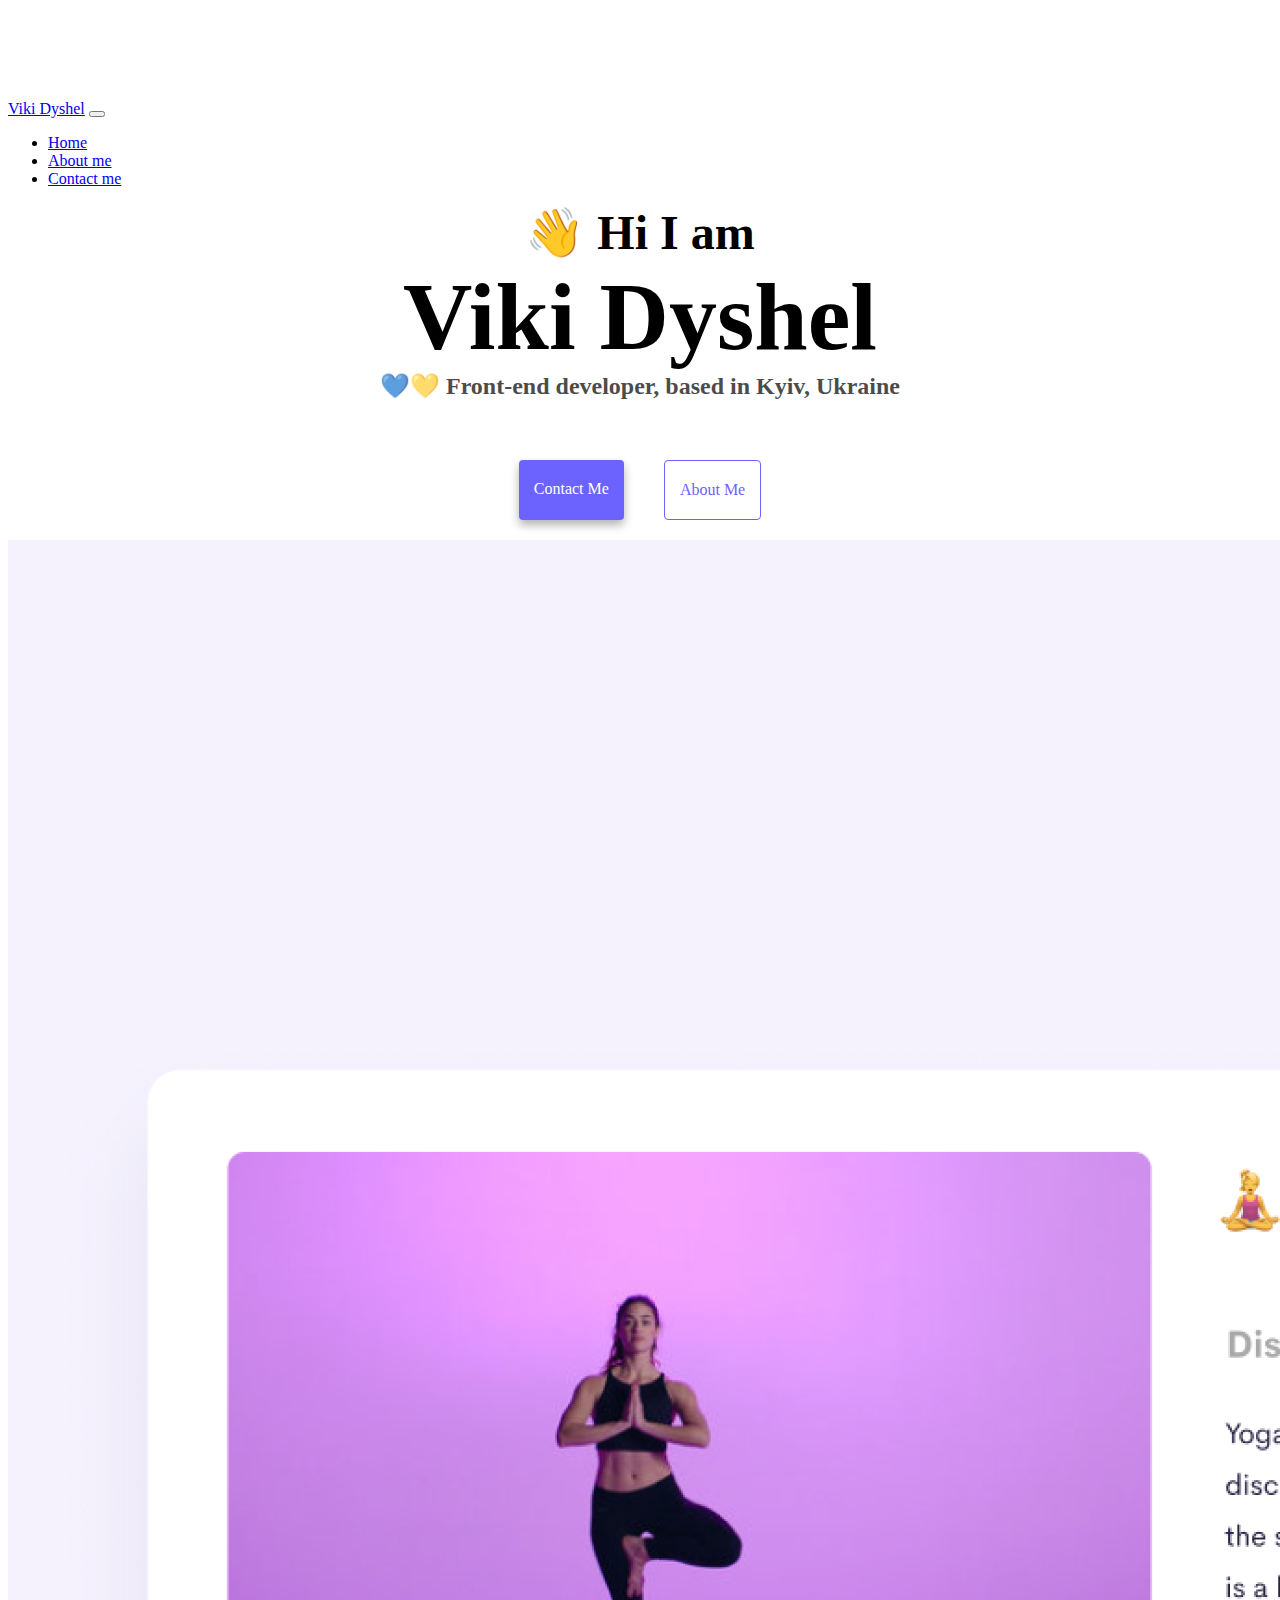
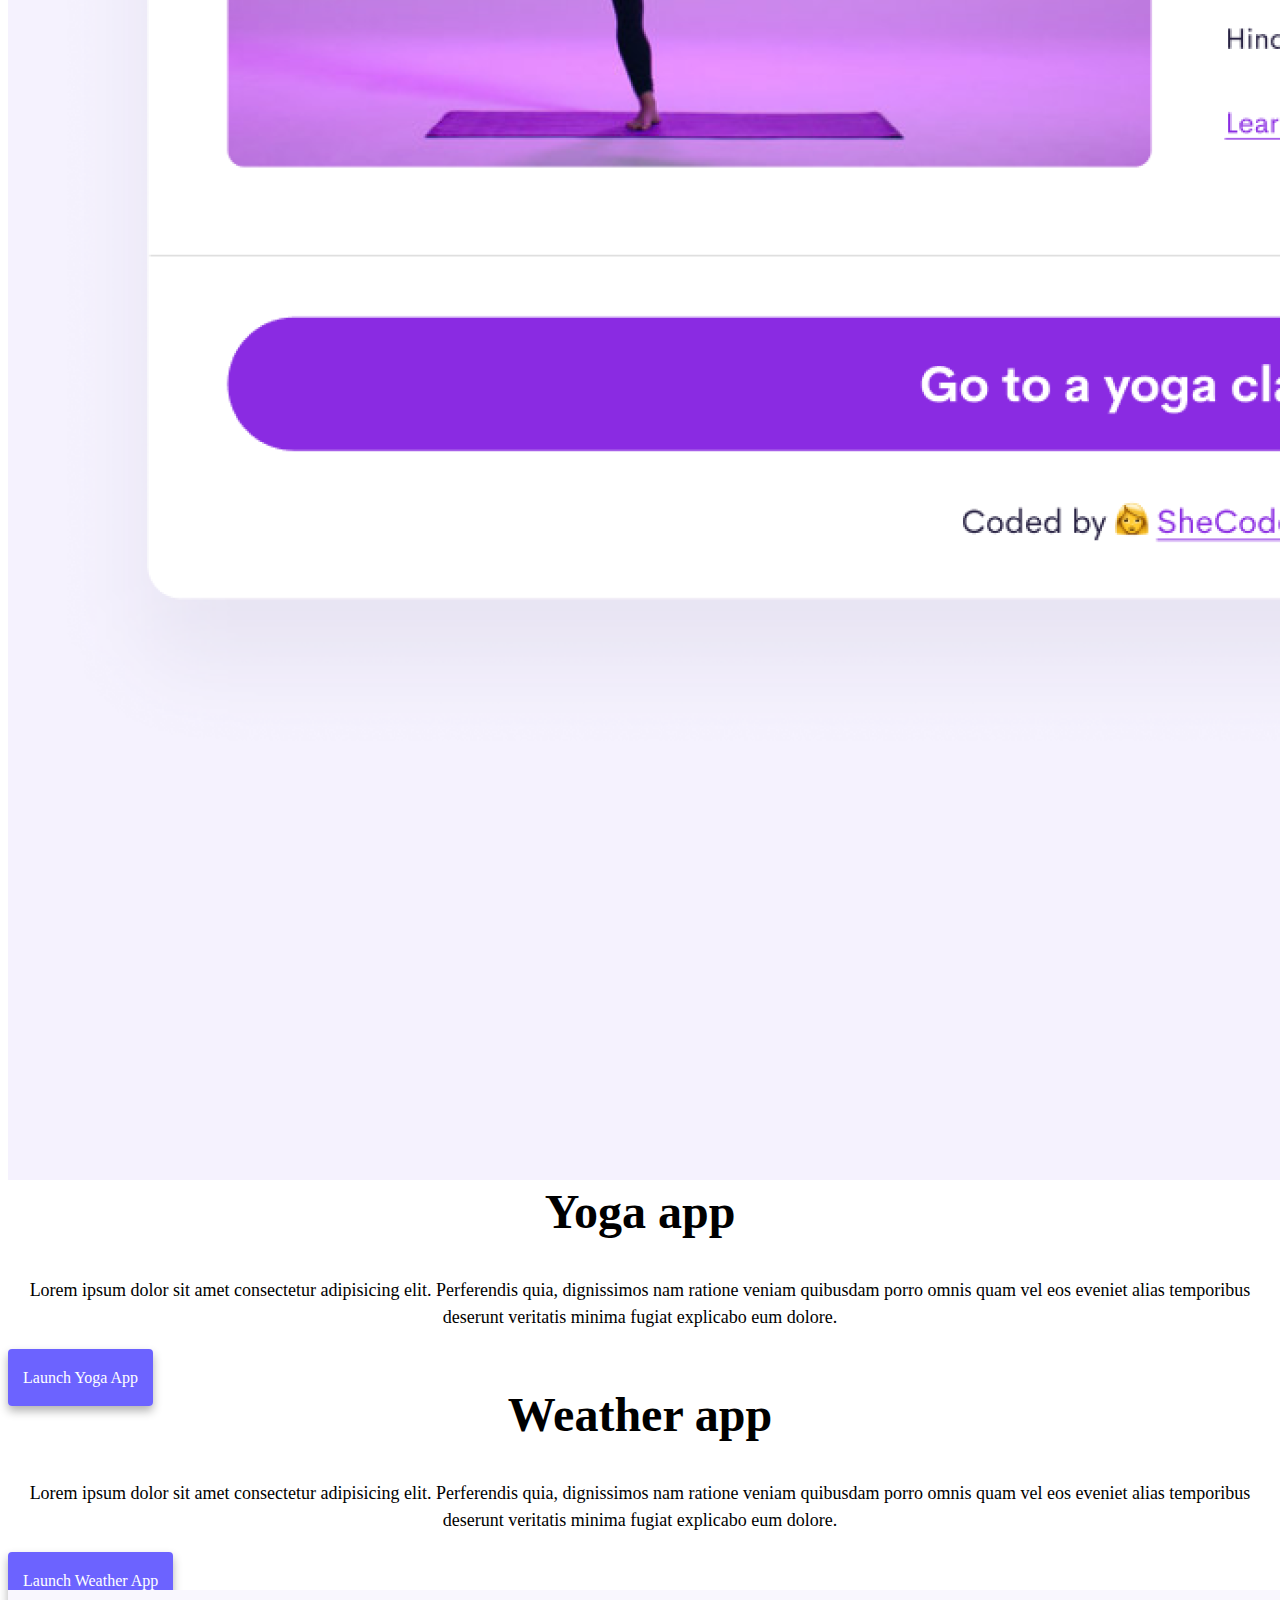
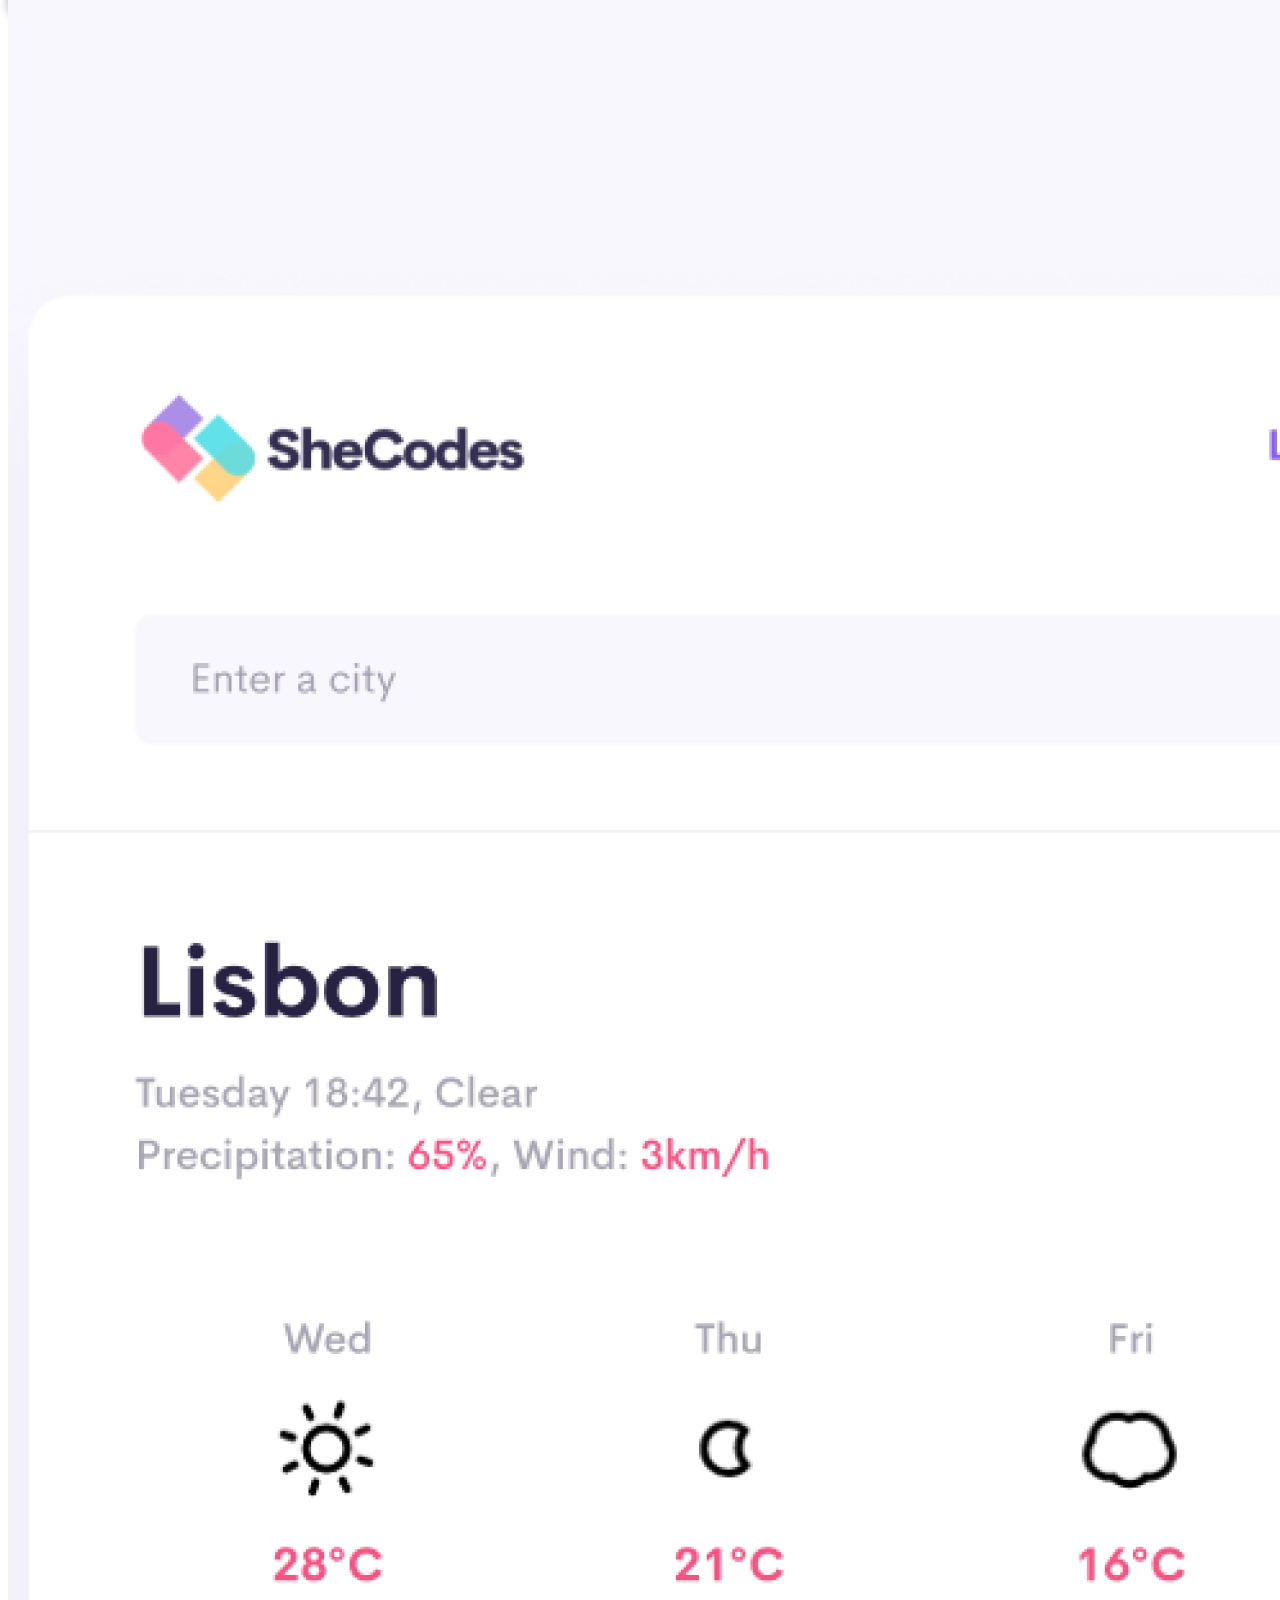
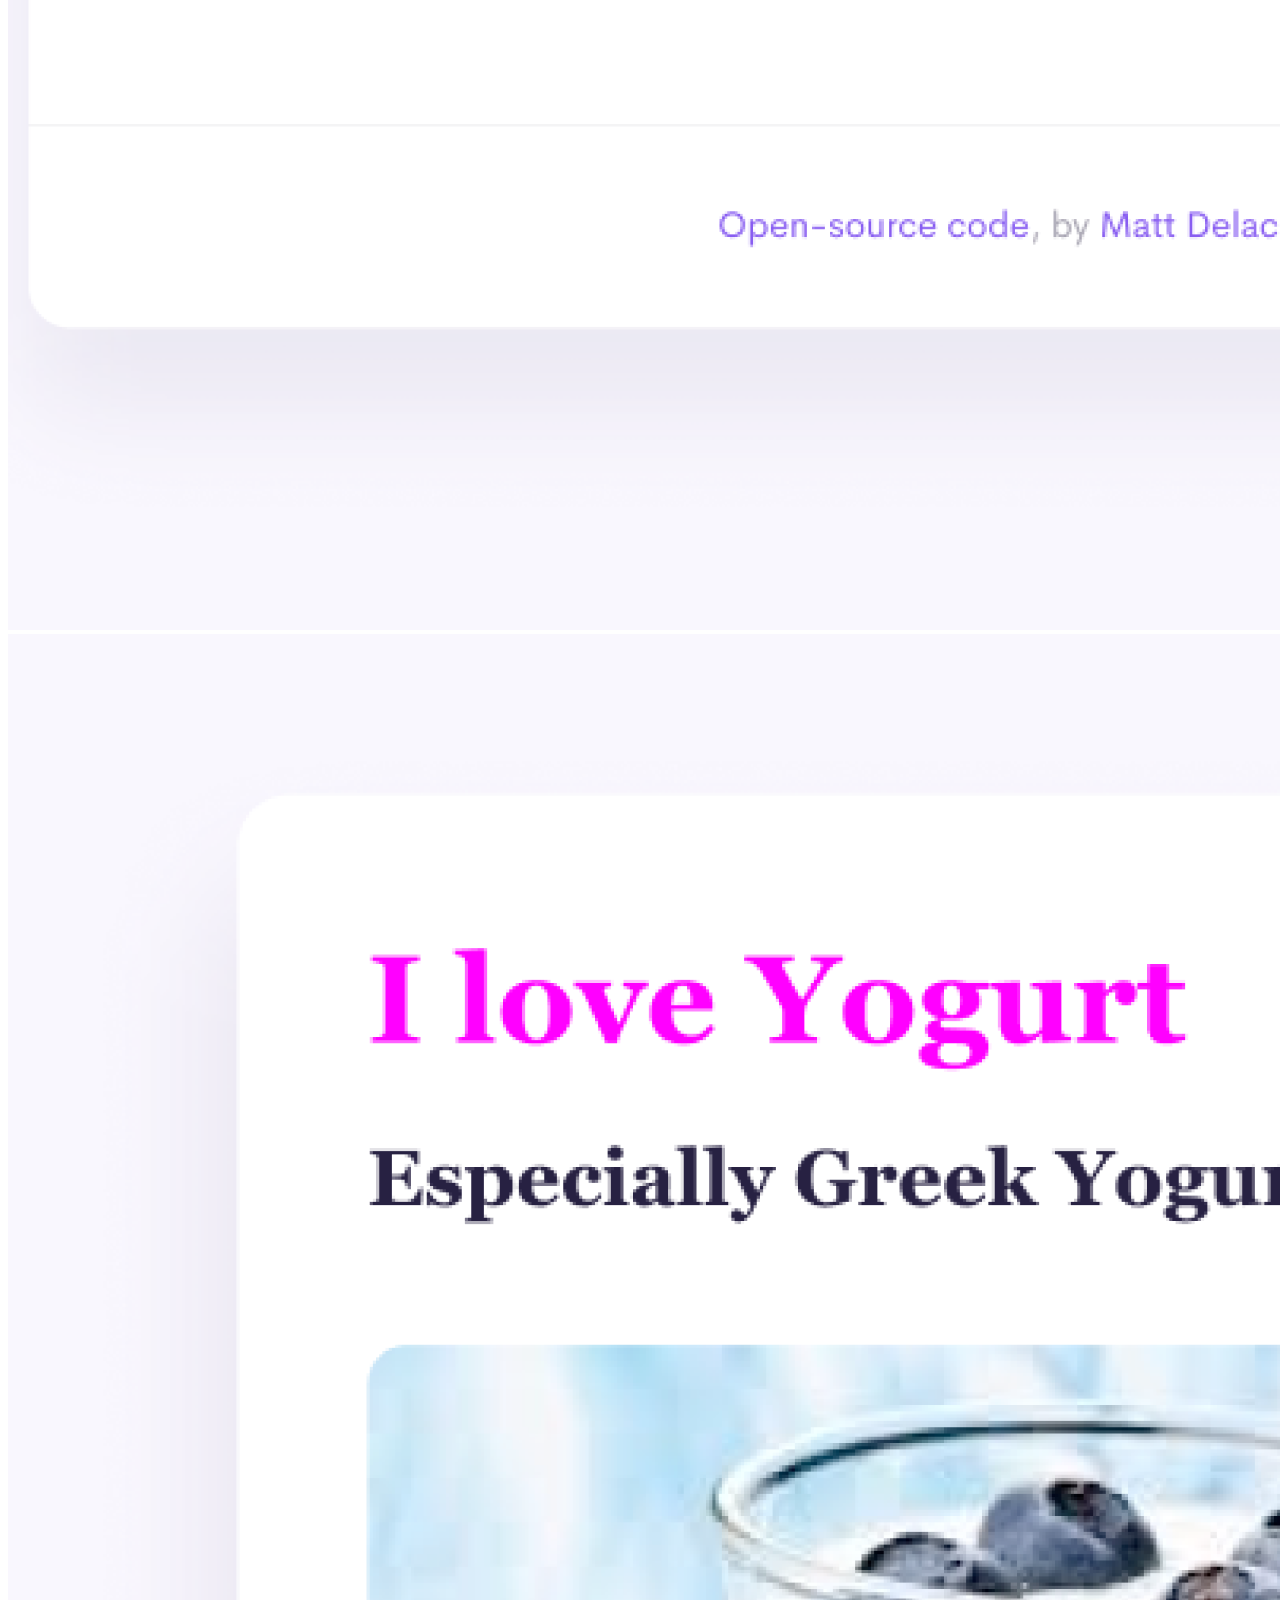
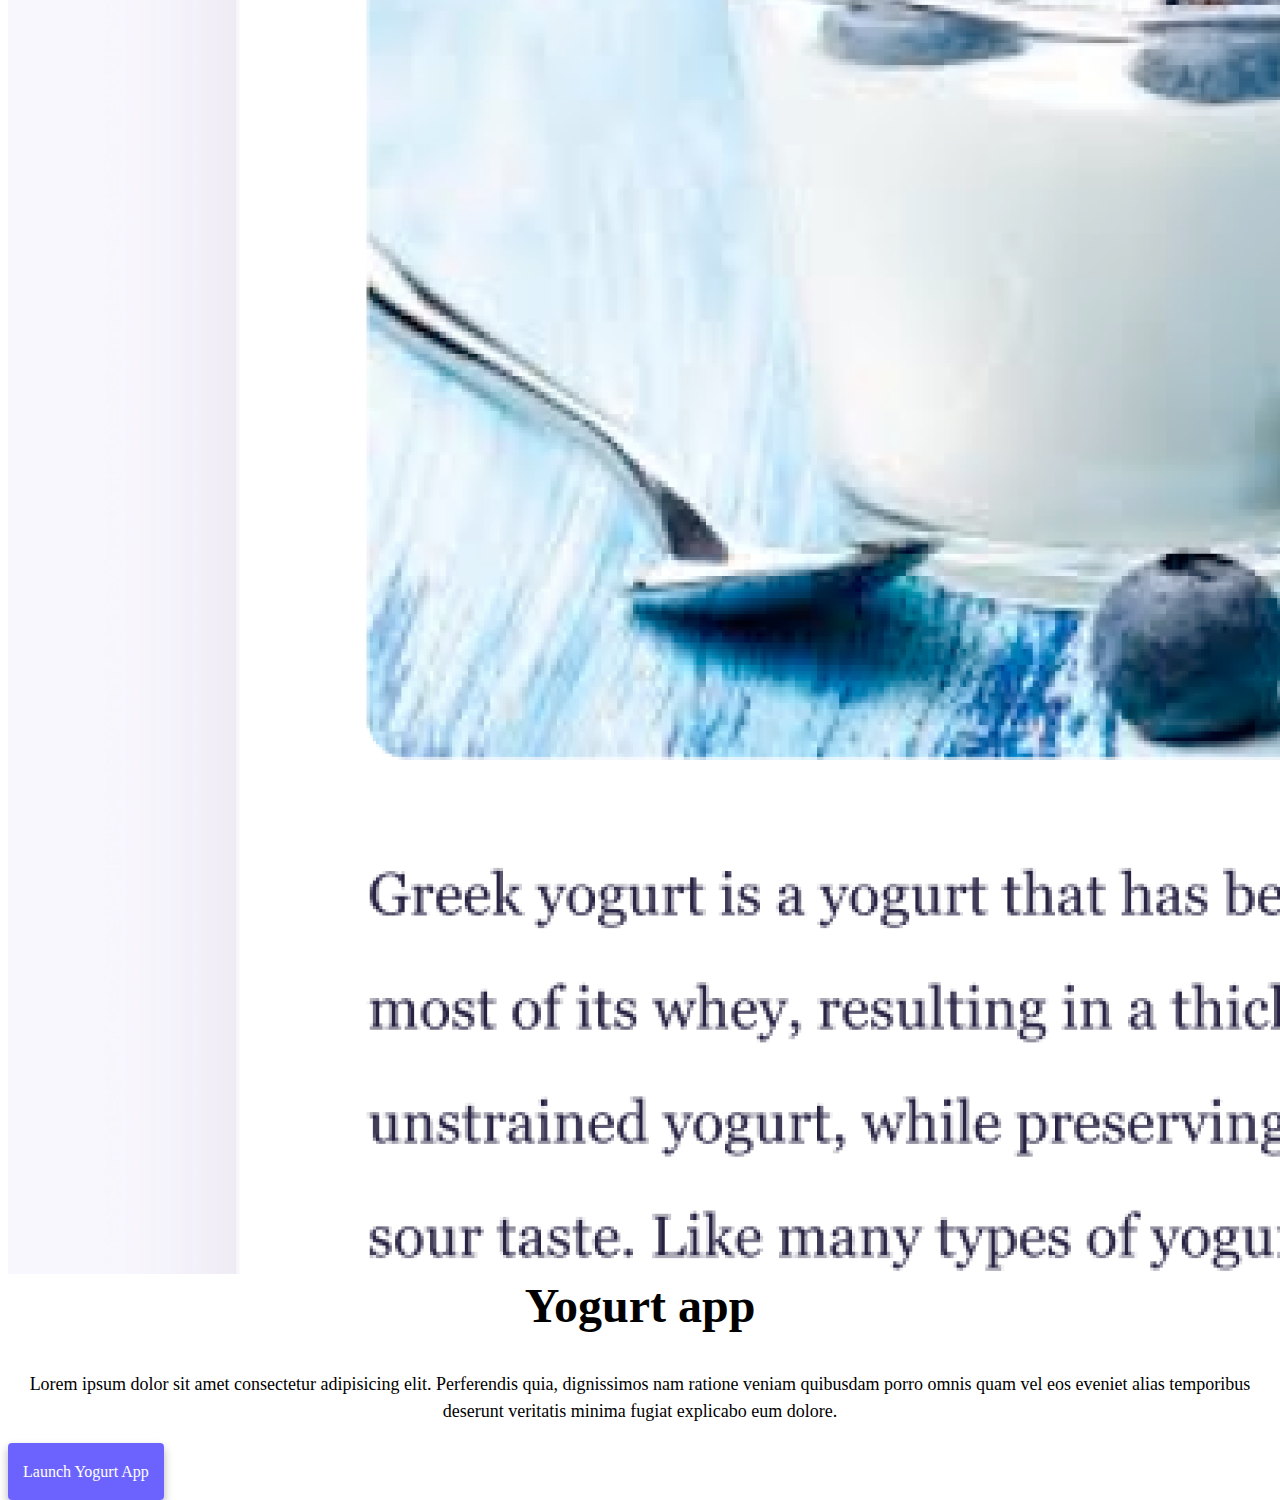
<file: index.html>
<!DOCTYPE html>
<html lang="en">
  <head>
    <meta charset="UTF-8" />
    <meta http-equiv="X-UA-Compatible" content="IE=edge" />
    <meta name="viewport" content="width=device-width, initial-scale=1.0" />
    <meta name="description" content="Portfolio which include three projects, images and descriptions of each project" />
    <title>Junior front-end developer Viki Dyshel</title>
    <link
      href="https://cdn.jsdelivr.net/npm/bootstrap@5.2.1/dist/css/bootstrap.min.css"
      rel="stylesheet"
      integrity="sha384-iYQeCzEYFbKjA/T2uDLTpkwGzCiq6soy8tYaI1GyVh/UjpbCx/TYkiZhlZB6+fzT"
      crossorigin="anonymous"
    />
    <link rel="stylesheet" href="styless/style.css" />
  </head>
  <body>
    <nav class="navbar fixed-top navbar-expand-lg bg-light">
      <div class="container-fluid">
        <a class="navbar-brand" href="#" title="Homepage">Viki Dyshel</a>
        <button
          class="navbar-toggler"
          type="button"
          data-bs-toggle="collapse"
          data-bs-target="#navbarNav"
          aria-controls="navbarNav"
          aria-expanded="false"
          aria-label="Toggle navigation"
        >
          <span class="navbar-toggler-icon"></span>
        </button>
        <div class="collapse navbar-collapse" id="navbarNav">
          <ul class="navbar-nav">
            <li class="nav-item">
              <a class="nav-link active" aria-current="page" href="#">Home</a>
            </li>
            <li class="nav-item">
              <a class="nav-link" href="about.html" title="About me">About me</a>
            </li>
            <li class="nav-item">
              <a class="nav-link" href="about.html#contact" title="About me vs contact">Contact me</a>
            </li>
          </ul>
        </div>
      </div>
    </nav>
    <h2>👋 Hi I am</h2>
    <h1>Viki Dyshel</h1>
    <h3>💙💛 Front-end developer, based in Kyiv, Ukraine</h3>
    <div class="navigation-links">
      <a href="about.html#contact" class="contact-link" title="contact link">Contact me</a>
      <a href="about.html" class="about-link" title="about link">About me</a>
    </div>
    <div class="container">
      <div class="row">
        <div class="col-md-6">
          <img src="src/yoga.png" alt="Yoga image" class="img-fluid rounded d-none d-sm-block " />
        </div>
        <div class="col-md-6">
          <h2 class="mb-3">Yoga app</h2>
          <p>
            Lorem ipsum dolor sit amet consectetur adipisicing elit. Perferendis
            quia, dignissimos nam ratione veniam quibusdam porro omnis quam vel
            eos eveniet alias temporibus deserunt veritatis minima fugiat
            explicabo eum dolore.
          </p>
          <div class="mt-5">
            <a href="#" class="primary-link project-link" title="Yoga progect">Launch Yoga App</a>
          </div>
        </div>
      </div>
      <div class="row mt-5">
        <div class="col-md-6">
          <h2 class="mb-3">Weather app</h2>
          <p>
            Lorem ipsum dolor sit amet consectetur adipisicing elit. Perferendis
            quia, dignissimos nam ratione veniam quibusdam porro omnis quam vel
            eos eveniet alias temporibus deserunt veritatis minima fugiat
            explicabo eum dolore.
          </p>
          <div class="mb-5 mt-5">
            <a href="#" class="primary-link project-link" title="Weather project">Launch Weather App</a>
          </div>
        </div>
        <div class="col-md-6">
          <img src="src/weather.png" alt="Weather image" class="img-fluid rounded d-none d-sm-block" />
        </div>
      </div>
      <div class="row mt-5">
        <div class="col-md-6">
          <img src="src/yogurt.png" alt="Yogurt image" class="img-fluid rounded d-none d-sm-block" />
        </div>
        <div class="col-md-6">
          <h2 class="mb-3">Yogurt app</h2>
          <p>
            Lorem ipsum dolor sit amet consectetur adipisicing elit. Perferendis
            quia, dignissimos nam ratione veniam quibusdam porro omnis quam vel
            eos eveniet alias temporibus deserunt veritatis minima fugiat
            explicabo eum dolore.
          </p>
          <div class="mt-5">
            <a href="#" class="primary-link project-link" title="Yogurt progect">Launch Yogurt App</a>
          </div>
        </div>
      </div>
    </div>
    <script
      src="https://cdn.jsdelivr.net/npm/bootstrap@5.2.1/dist/js/bootstrap.bundle.min.js"
      integrity="sha384-u1OknCvxWvY5kfmNBILK2hRnQC3Pr17a+RTT6rIHI7NnikvbZlHgTPOOmMi466C8"
      crossorigin="anonymous"
    ></script>
  </body>
</html>
</file>
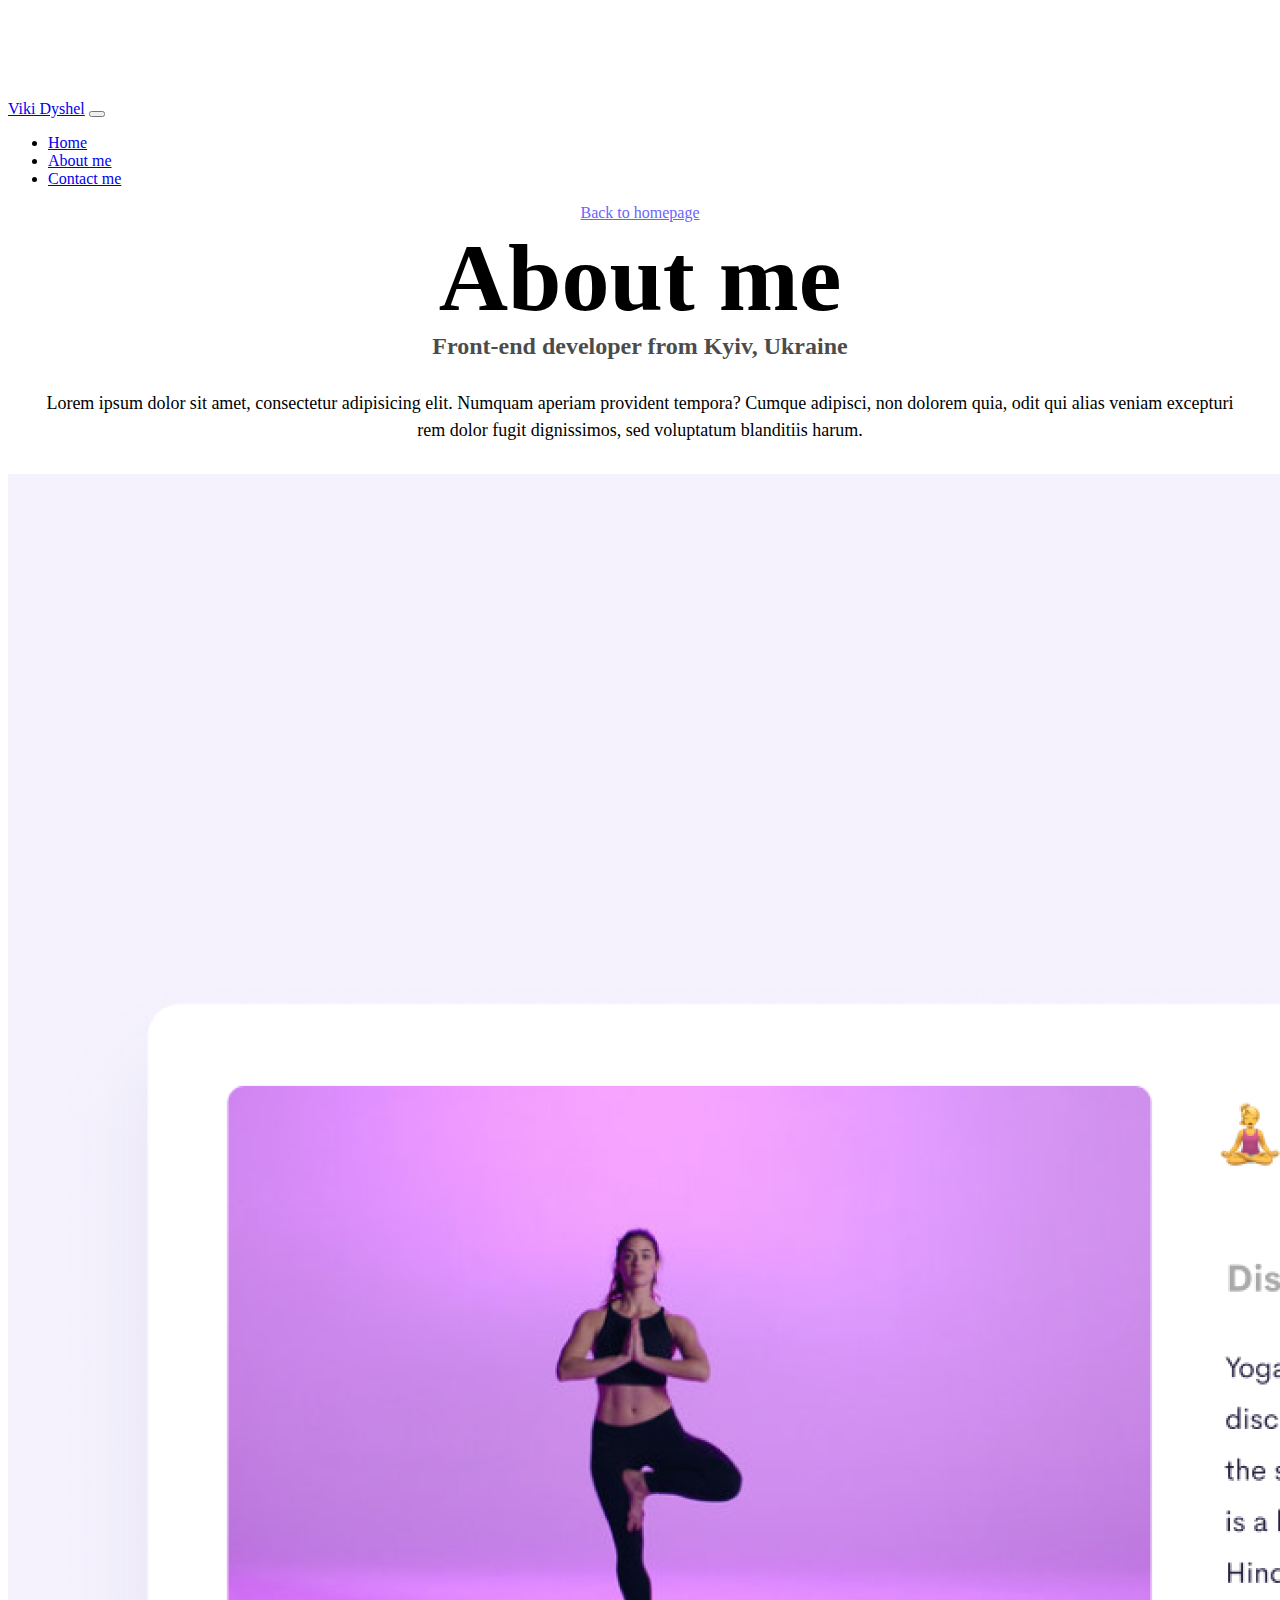
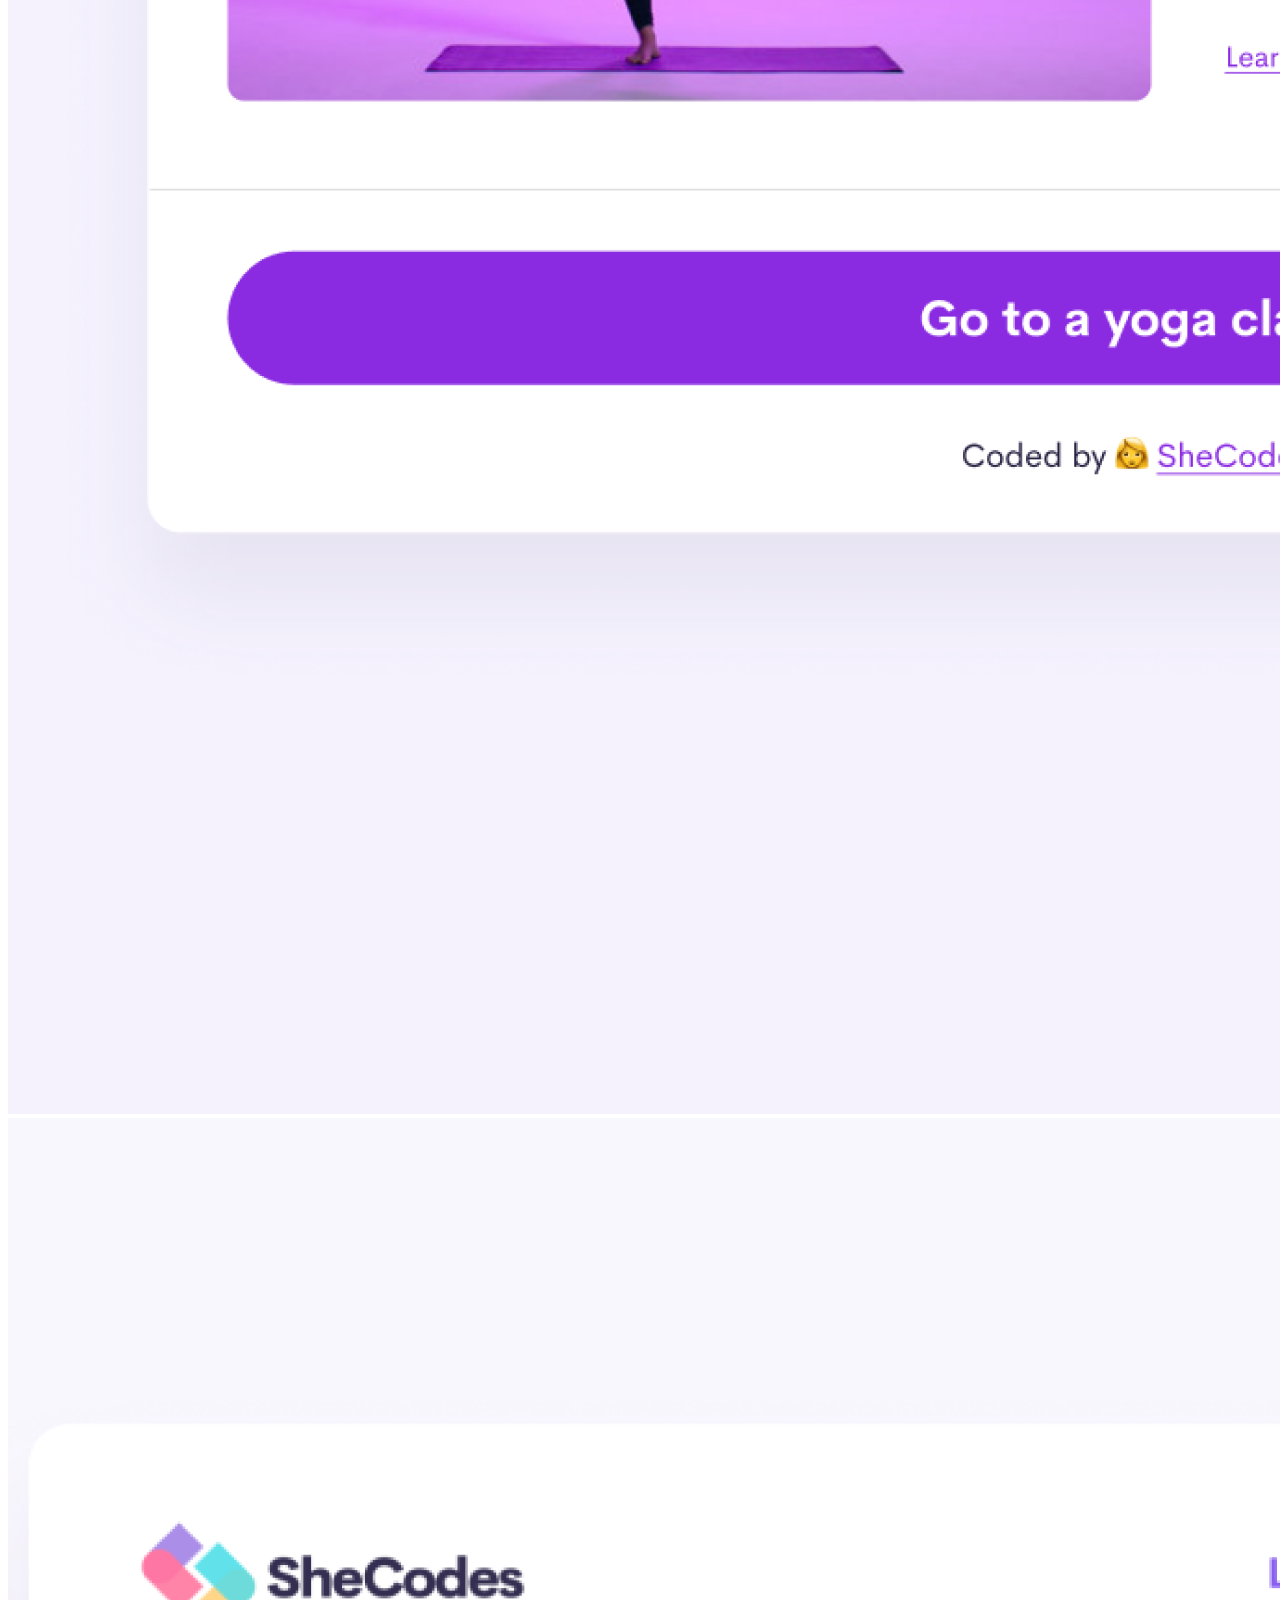
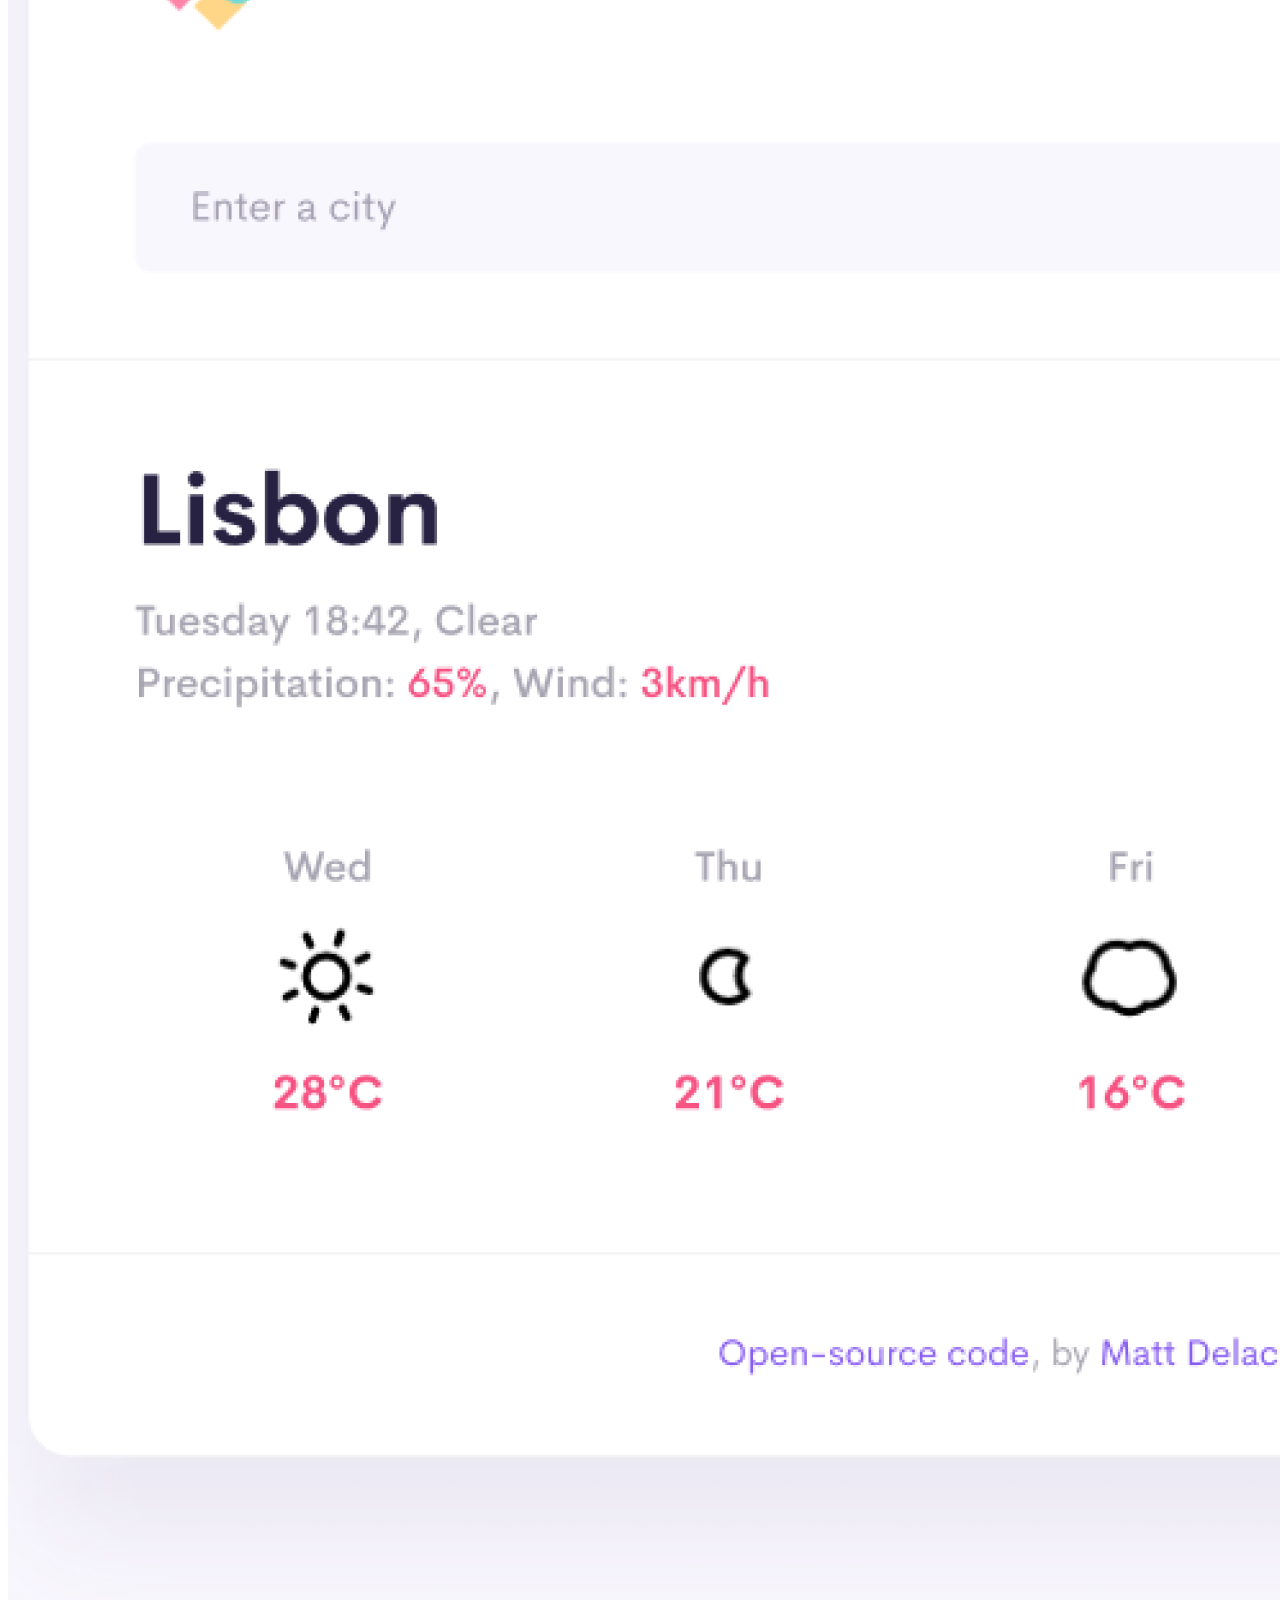
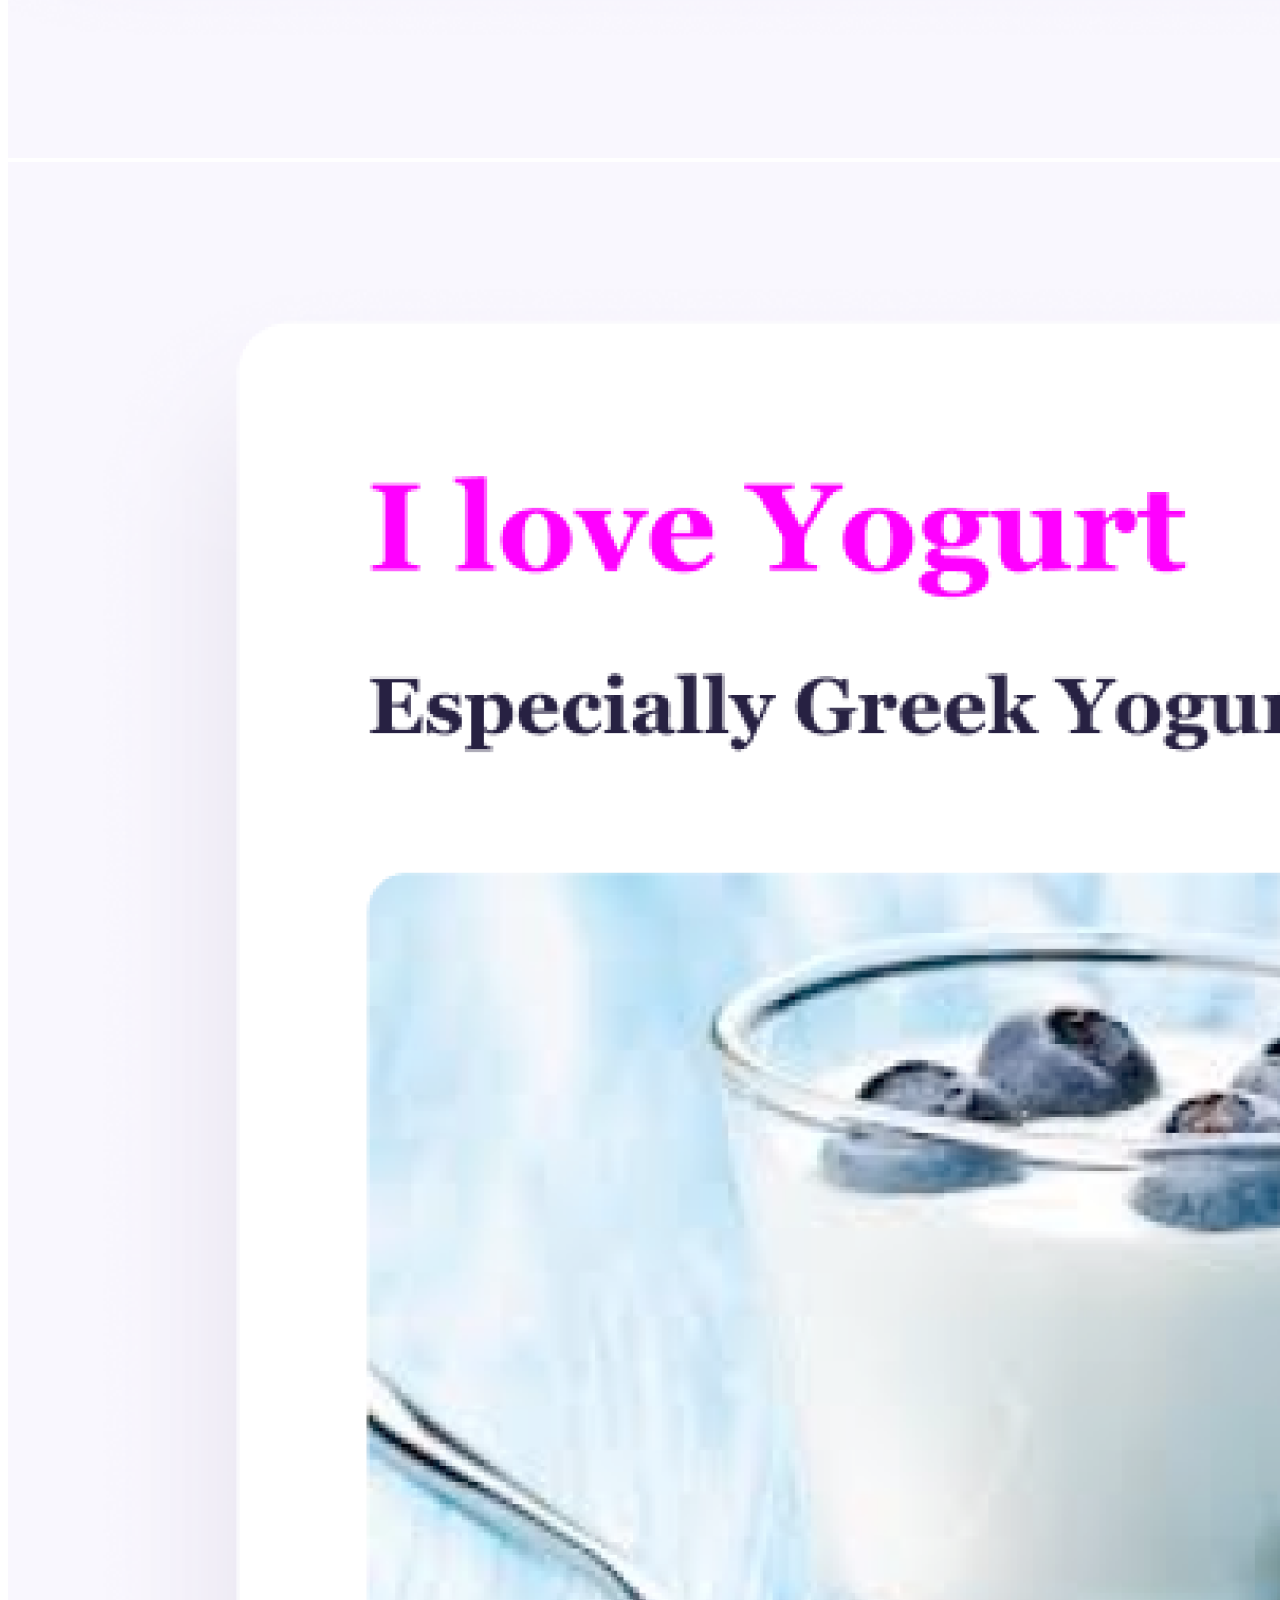
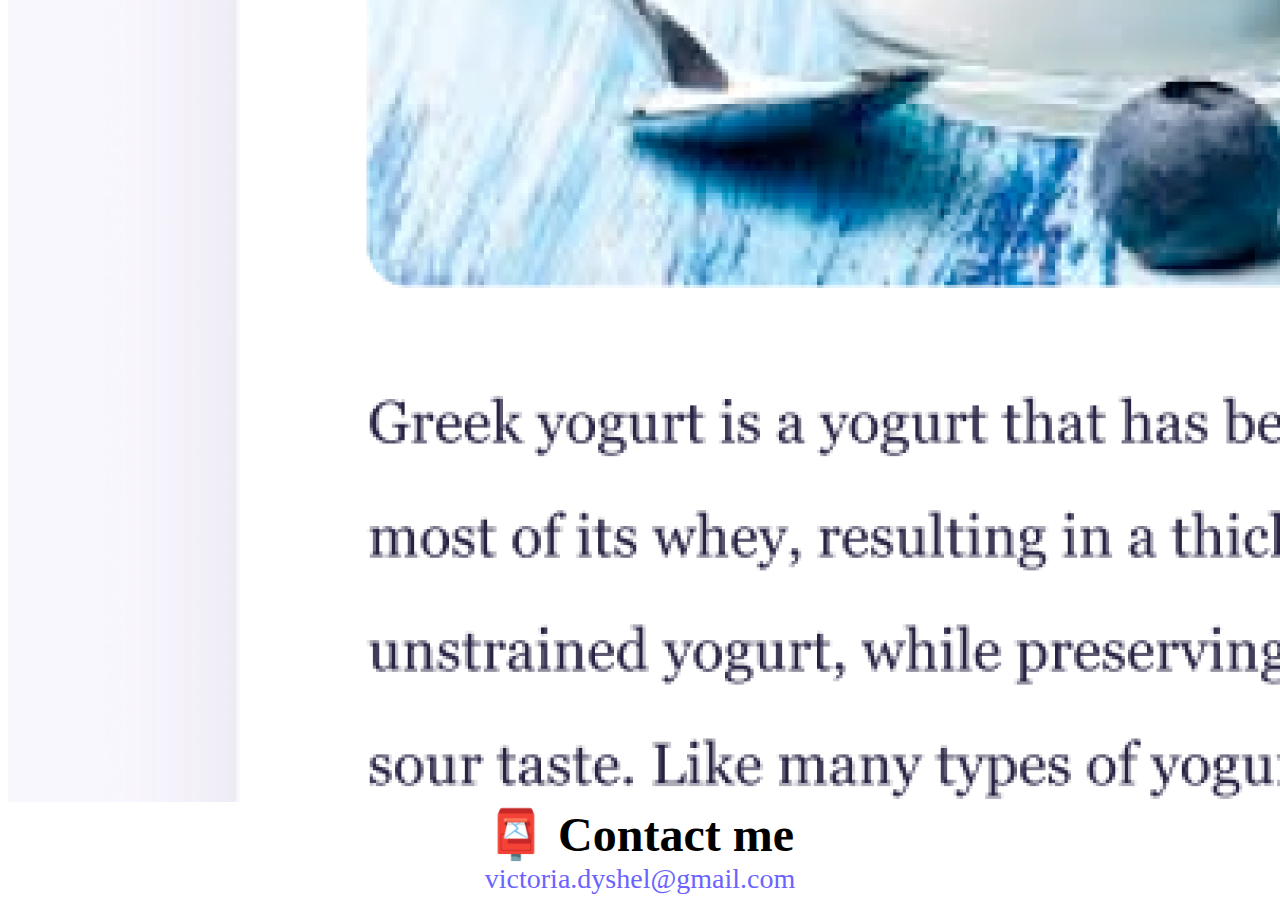
<file: about.html>
<!DOCTYPE html>
<html lang="en">
  <head>
    <meta charset="UTF-8" />
    <meta http-equiv="X-UA-Compatible" content="IE=edge" />
    <meta name="viewport" content="width=device-width, initial-scale=1.0" />
    <meta name="description" content="Images of three different projects,yoa,yogurt,weather and  contact information below" />
    <link
      href="https://cdn.jsdelivr.net/npm/bootstrap@5.2.1/dist/css/bootstrap.min.css"
      rel="stylesheet"
      integrity="sha384-iYQeCzEYFbKjA/T2uDLTpkwGzCiq6soy8tYaI1GyVh/UjpbCx/TYkiZhlZB6+fzT"
      crossorigin="anonymous"
    />
    <link rel="stylesheet" href="styless/style.css" />
    <title>About front-end developer Viki Dyshel</title>
  </head>
  <body>
    <nav class="navbar fixed-top navbar-expand-lg bg-light">
      <div class="container-fluid">
        <a class="navbar-brand" href="#" title="About me">Viki Dyshel</a>
        <button
          class="navbar-toggler"
          type="button"
          data-bs-toggle="collapse"
          data-bs-target="#navbarNav"
          aria-controls="navbarNav"
          aria-expanded="false"
          aria-label="Toggle navigation"
        >
          <span class="navbar-toggler-icon"></span>
        </button>
        <div class="collapse navbar-collapse" id="navbarNav">
          <ul class="navbar-nav">
            <li class="nav-item">
              <a class="nav-link active" aria-current="page" href="#">Home</a>
            </li>
            <li class="nav-item">
              <a class="nav-link" href="about.html" title="About">About me</a>
            </li>
            <li class="nav-item">
              <a class="nav-link" href="about.html#contact" title="Contact me">Contact me</a>
            </li>
          </ul>
        </div>
      </div>
    </nav>
    <a href="index.html" class="homepage-link" title="Homepage link">Back to homepage</a>
    <h1>About me</h1>
    <h3>Front-end developer from Kyiv, Ukraine</h3>
    <div class="about-paragraphs">
      <p>
        Lorem ipsum dolor sit amet, consectetur adipisicing elit. Numquam
        aperiam provident tempora? Cumque adipisci, non dolorem quia, odit qui
        alias veniam excepturi rem dolor fugit dignissimos, sed voluptatum
        blanditiis harum.
      </p>
    </div>
    <div class="container">
      <div class="row">
        <div class="col-sm-4">
          <img src="src/yoga.png" alt="Yoga image" class="img-fluid p-2 mb-4 shadow rounded" />
        </div>
        <div class="col-sm-4">
          <img src="src/weather.png" alt="Weather image" class="img-fluid p-2 mb-4 shadow rounded" />
        </div>
        <div class="col-sm-4">
          <img src="src/yogurt.png" alt="Yogurt image" class="img-fluid p-2 mb-4 shadow rounded" />
        </div>
      </div>
    </div>
    <div id="contact">
      <h2>📮 Contact me</h2>
      <a href="mailto:victoria.dyshel@gmail.com" class="email-link" title="email">
        victoria.dyshel@gmail.com
      </a>
    </div>
    <script
      src="https://cdn.jsdelivr.net/npm/bootstrap@5.2.1/dist/js/bootstrap.bundle.min.js"
      integrity="sha384-u1OknCvxWvY5kfmNBILK2hRnQC3Pr17a+RTT6rIHI7NnikvbZlHgTPOOmMi466C8"
      crossorigin="anonymous"
    ></script>
  </body>
</html>
</file>
<file: styless/style.css>
:root {
    --primary-color: #6c63ff;
    --secondary-color: #f5f2fe;
    --box-shadow: 0 5px 10px rgba(0, 0, 0, 0.3);
  }
  
  body {
    margin-top: 100px;
  }
  
  h1,
  h2,
  h3 {
    text-align: center;
    margin: 0;
  }
  
  h1 {
    font-size: 96px;
  }
  
  h2 {
    font-size: 48px;
  }
  
  h3 {
    font-size: 24px;
    opacity: 0.7;
  }
  
  p {
    padding: 20px;
    font-size: 18px;
    line-height: 1.5;
    text-align: center;
  }
  
  .navigation-links {
    display: flex;
    margin-top: 40px;
    justify-content: center;
  }
  
  .navigation-links a {
    margin: 20px;
    border-radius: 4px;
    padding: 20px 15px;
    text-decoration: none;
    text-transform: capitalize;
  }
  
  .contact-link {
    background: var(--primary-color);
    box-shadow: var(--box-shadow);
    color: white;
  }
  
  .about-link {
    color: var(--primary-color);
    border: 1px solid var(--primary-color);
  }
  
  .homepage-link {
    color: var(--primary-color);
    text-align: center;
    display: block;
  }
  
  .about-paragraphs {
    display: flex;
  }
  
  .about-paragraphs p {
    margin: 10px;
  }
  
  .email-link {
    display: flex;
    justify-content: center;
    color: var(--primary-color);
    font-size: 28px;
    text-decoration: none;
  }
  
  .email-link:hover {
    text-decoration: underline;
  }
  .col-sm-4 {
    display: block;
    max-width: 100%;
    height: auto;
  }
  
  .primary-link {
    border-radius: 4px;
    padding: 20px 15px;
    text-decoration: none;
    text-transform: capitalize;
    background: var(--primary-color);
    box-shadow: var(--box-shadow);
    color: white;
  }
  
  @media (max-width:600px){
    .project-link{
        display:block;
        text-align: center;
        margin: 0 20px;
    }
    h1{ font-size:64px;
    line-height: 1.5;}
    h2{ font-size:38px;}
  }
</file>
